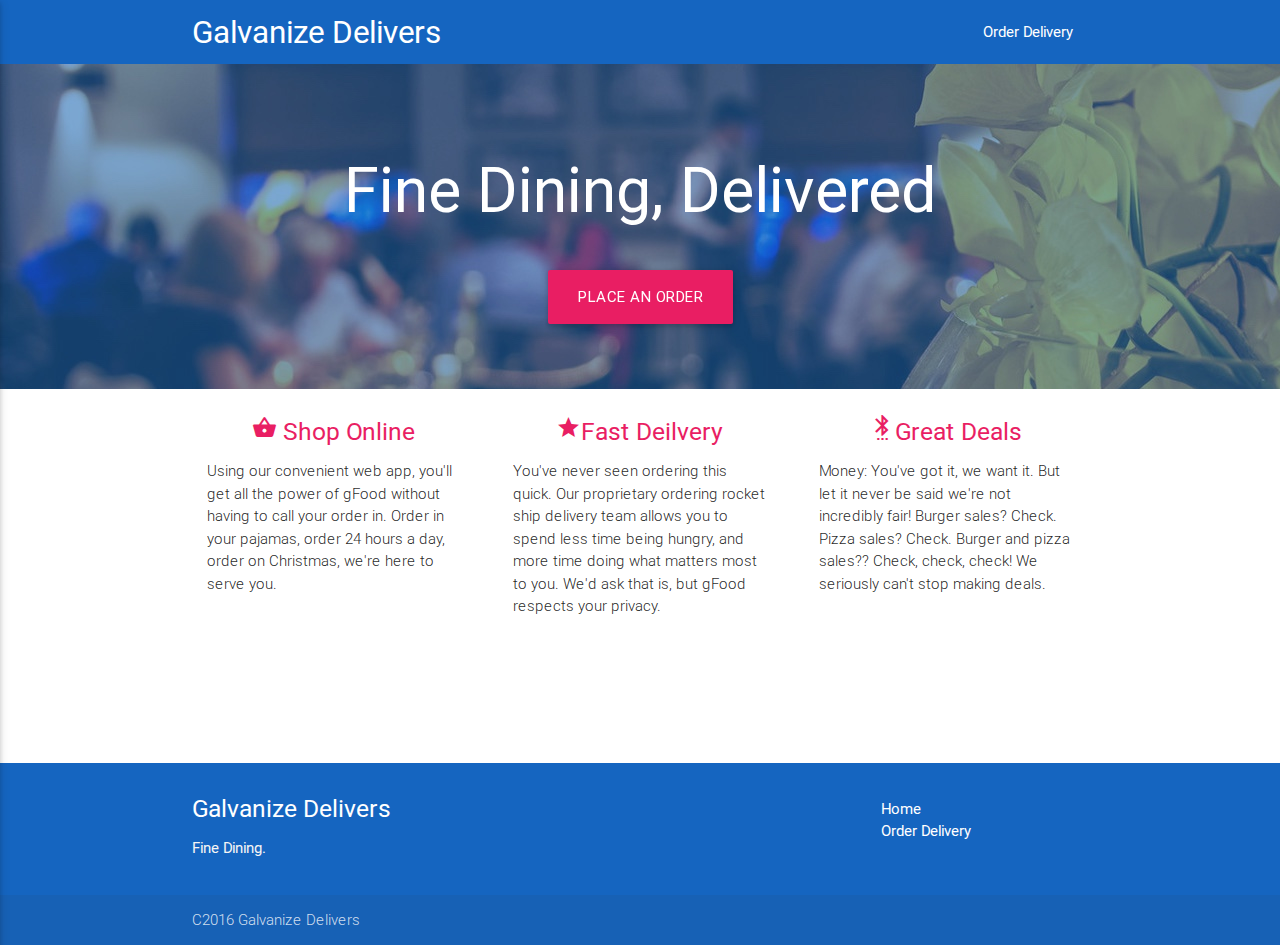
<file: index.html>
<!DOCTYPE html>
<html lang="en">
<head>
  <meta http-equiv="Content-Type" content="text/html; charset=UTF-8"/>
  <meta name="viewport" content="width=device-width, initial-scale=1, maximum-scale=1.0"/>
  <title>Galvanize Delivers</title>

  <!-- CSS  -->
  <link href="https://fonts.googleapis.com/icon?family=Material+Icons" rel="stylesheet">
  <link href="css/materialize.css" type="text/css" rel="stylesheet" media="screen,projection"/>
  <link href="css/style.css" type="text/css" rel="stylesheet" media="screen,projection"/>
</head>
<body>
  <nav class="colorNav" role="navigation">
    <div class="nav-wrapper container"><a id="logo-container" href="#" class="brand-logo">Galvanize Delivers</a>
      <ul class="right hide-on-med-and-down">
        <li><a href="order.html">Order Delivery</a></li>
      </ul>

      <ul id="nav-mobile" class="side-nav">
        <li><a href="order.html">Order Delivery</a></li>
      </ul>
      <a href="#" data-activates="nav-mobile" class="button-collapse"><i class="material-icons">menu</i></a>
    </div>
  </nav>
  <div class="section no-pad-bot" id="index-banner">
    <div class="container">
      <br><br>
      <h1 class="header center white-text">Fine Dining, Delivered</h1>
      <div class="row center">
      </div>
      <div class="row center">
        <a href="order.html" id="download-button" class="btn-large waves-effect waves-light pink">Place an Order</a>
      </div>
      <br><br>

    </div>
  </div>


  <div class="container">
    <div class="section">

      <!--   Icon Section   -->
      <div class="row">
        <div class="col s12 m4">
          <div class="icon-block">
            <h5 class="center pink-text"><i class="material-icons">shopping_basket</i>
Shop Online</h5>

            <p class="light">Using our convenient web app, you'll get all the power of gFood without having to call your order in.  Order in your pajamas, order 24 hours a day, order on Christmas, we're here to serve you.</p>
          </div>
        </div>

        <div class="col s12 m4">
          <div class="icon-block">
            <h5 class="center pink-text"><i class="material-icons">grade</i>Fast Deilvery</h5>
            <p class="light">You've never seen ordering this quick. Our proprietary ordering rocket ship delivery team allows you to spend less time being hungry, and more time doing what matters most to you.  We'd ask that is, but gFood respects your privacy.</p>
          </div>
        </div>

        <div class="col s12 m4">
          <div class="icon-block">
            <h5 class="center pink-text"><i class="material-icons">settings_bluetooth</i>Great Deals</h5>
            <p class="light">Money: You've got it, we want it.  But let it never be said we're not incredibly fair!  Burger sales? Check.  Pizza sales? Check.  Burger and pizza sales?? Check, check, check!  We seriously can't stop making deals.</p>
          </div>
        </div>
      </div>

    </div>
    <br><br>

    <div class="section">

    </div>
  </div>

  <footer class="page-footer blue darken-3">
    <div class="container">
      <div class="row">
        <div class="col l6 s12">
          <h5 class="white-text">Galvanize Delivers</h5>
          <p class="grey-text text-lighten-4">Fine Dining.</p>


        </div>
        <div class="col l3 s12">
          <h5 class="white-text"></h5>

        </div>
        <div class="col l3 s12">
          <ul>
            <li><a class="white-text" href="index.html">Home</a></li>
            <li><a class="white-text" href="order.html">Order Delivery</a></li>
          </ul>
        </div>
      </div>
    </div>
    <div class="footer-copyright">
      <div class="container">
      C2016 Galvanize Delivers
      </div>
    </div>
  </footer>


  <!--  Scripts-->
  <script src="https://code.jquery.com/jquery-2.1.1.min.js"></script>
  <script src="js/materialize.js"></script>
  <script src="js/init.js"></script>

  </body>
</html>
</file>
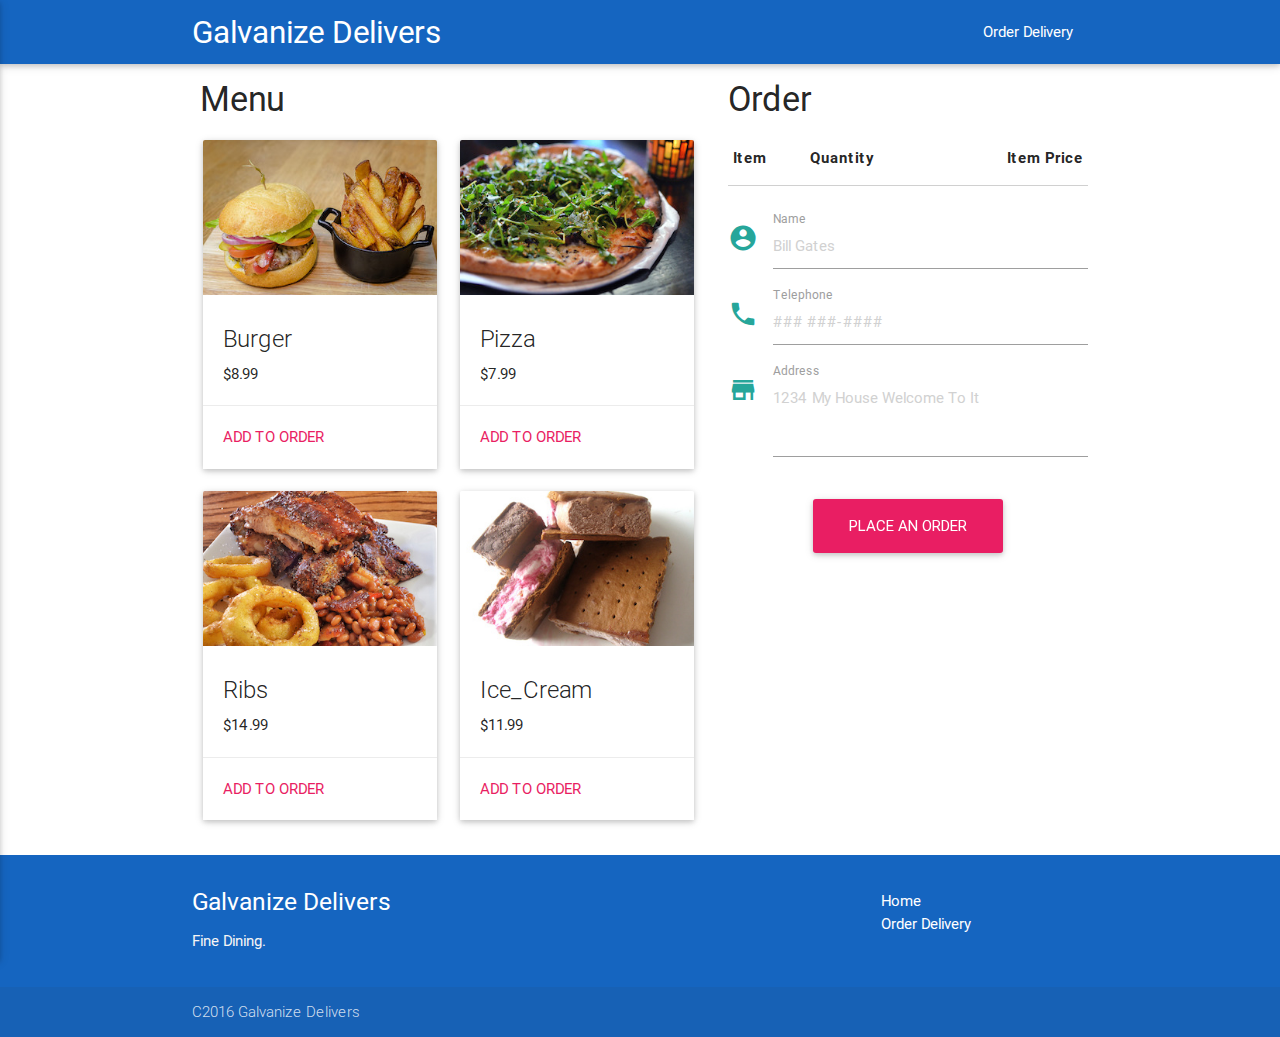
<file: order.html>
<!DOCTYPE html>
<html lang="en">

<head>
    <meta http-equiv="Content-Type" content="text/html; charset=UTF-8" />
    <meta name="viewport" content="width=device-width, initial-scale=1, maximum-scale=1.0" />
    <title>Galvanize Delivers - Order Delivery</title>

    <!-- CSS  -->
    <link href="https://fonts.googleapis.com/icon?family=Material+Icons" rel="stylesheet">
    <link href="css/materialize.css" type="text/css" rel="stylesheet" media="screen,projection" />
    <link href="css/style.css" type="text/css" rel="stylesheet" media="screen,projection" />
</head>

<body>
    <nav class="colorNav" role="navigation">
        <div class="nav-wrapper container"><a id="logo-container" href="#" class="brand-logo">Galvanize Delivers</a>
            <ul class="right hide-on-med-and-down">
                <li><a href="order.html">Order Delivery</a></li>
            </ul>

            <ul id="nav-mobile" class="side-nav">
                <li><a href="order.html">Order Delivery</a></li>
            </ul>
            <a href="#" data-activates="nav-mobile" class="button-collapse"><i class="material-icons">menu</i></a>
        </div>
    </nav>
    <div class="container">
        <div class="row">
            <div class="col l7">
                <div class="l12">
                    <h4>&nbspMenu</h4></div>
                <!-- </div>
        <div class="row"> -->
                <div class="col s12 m6 l6">
                    <div class="card ">
                        <div class="card-image">
                            <img src="img/burger.jpg" />
                        </div>
                        <div class="card-content">
                            <span class="card-title">Burger</span>
                            <p>$8.99</p>
                        </div>
                        <div class="card-action">
                            <a class="pink-text order-button" data-title='Burger'>Add To Order</a>
                        </div>
                    </div>
                </div>
                <div class="col s12 m6 l6">
                    <div class="card ">
                        <div class="card-image">
                            <img src="img/pizza.jpg">
                        </div>
                        <div class="card-content">
                            <span class="card-title">Pizza</span>
                            <p>$7.99</p>
                        </div>
                        <div class="card-action">
                            <a class="pink-text order-button" data-title='Pizza'>Add To Order</a>
                        </div>
                    </div>
                </div>
                <div class="col s12 m6 l6">
                    <div class="card ">
                        <div class="card-image">
                            <img src="img/ribs.jpg">
                        </div>
                        <div class="card-content">
                            <span class="card-title">Ribs</span>
                            <p>$14.99</p>
                        </div>
                        <div class="card-action">
                            <a class="pink-text order-button" data-title='Ribs'>Add To Order</a>
                        </div>
                    </div>
                </div>
                <div class="col s12 m6 l6">
                    <div class="card ">
                        <div class="card-image">
                            <img src="img/ice_cream.jpg">
                        </div>
                        <div class="card-content">
                            <span class="card-title">Ice_Cream</span>
                            <p>$11.99</p>
                        </div>
                        <div class="card-action">
                            <a class="pink-text order-button" data-title='Ice_Cream'>Add To Order</a>
                        </div>
                    </div>
                </div>
                <!-- <div class="col l6"><h4>Menu</h4></div>
        <div class="col l6"><h4>Menu</h4></div> -->

            </div>

            <div class="col l5">
                <h4>Order</h4>
                <div class="row">
                    <div class="col s12 cartHere">
                        <table class="striped">
                            <col align="left">
                            <col align="right">
                            <thead>
                                <tr>
                                    <th data-field="item">Item</th>
                                    <th data-field="quantity">Quantity</th>
                                    <th data-field="price" class="right-align">Item Price</th>
                                </tr>
                            </thead>
                            <tbody id="tBodyHere">

                            </tbody>
                        </table>
                    </div>
                    <div class="col s6">&nbsp</div>

                    <div class="col s6 totals" id="totals">

                    </div>
                    <form class="col s12" action="javascript:alert( 'Order Placed!' );" method="get">
                        <div class="row">
                            <div class="input-field col s12 ">
                                <i class="material-icons prefix ">account_circle</i>
                                <input required id="first_name" type="text" class="validate" placeholder="Bill Gates">
                                <label for="first_name">Name</label>

                            </div>
                            <div class="input-field col s12">
                                <i class="material-icons prefix">phone</i>
                                <input required id="icon_telephone" type="tel" class="validate" placeholder="### ###-####" required>
                                <label for="icon_telephone">Telephone</label>
                            </div>

                            <div class="input-field col s12">
                                <i class="material-icons prefix">store</i>
                                <textarea required id="address" class="materialize-textarea" placeholder="1234 My House Welcome To It" required></textarea>
                                <label for="address">Address</label>
                            </div>
                        </div>
                        <div class="row center">
                            <input type="submit" class=" center btn-large waves-effect waves-light pink" value="Place an Order" id="order-place">
                        </div>

                    </form>
                    <!-- <div class="clearfix"></div>
                    <div class="row center">
                        <a id="download-button" class="btn-large waves-effect waves-light pink">Place an Order</a>
                    </div> -->
                </div>

            </div>

        </div>

    </div>

    <footer class="page-footer blue darken-3">
        <div class="container">
            <div class="row">
                <div class="col l6 s12">
                    <h5 class="white-text">Galvanize Delivers</h5>
                    <p class="grey-text text-lighten-4">Fine Dining.</p>


                </div>
                <div class="col l3 s12">
                    <h5 class="white-text"></h5>

                </div>
                <div class="col l3 s12">
                    <ul>
                        <li><a class="white-text" href="index.html">Home</a></li>
                        <li><a class="white-text" href="order.html">Order Delivery</a></li>
                    </ul>
                </div>
            </div>
        </div>
        <div class="footer-copyright">
            <div class="container">
                C2016 Galvanize Delivers
            </div>
        </div>
    </footer>


    <!--  Scripts-->
    <script src="https://code.jquery.com/jquery-2.1.1.min.js"></script>
    <script src="js/materialize.js"></script>
    <script src="js/init.js"></script>

</body>

</html>
</file>
<file: css/style.css>
/* Custom Stylesheet */
/**
 * Use this file to override Materialize files so you can update
 * the core Materialize files in the future
 *
 * Made By MaterializeCSS.com
 */

.icon-block {
  padding: 0 15px;
}
.icon-block .material-icons {
	font-size: inherit;
}
.nav-wrapper{
  background-color: #1565C0;
}
.colorNav{
  background-color: #1565C0;
}
#index-banner {
  background-image: url("../img/hero.jpg");
}
.prices1{
  font-size: 12pt;
}
.card-image img{
}
</file>
